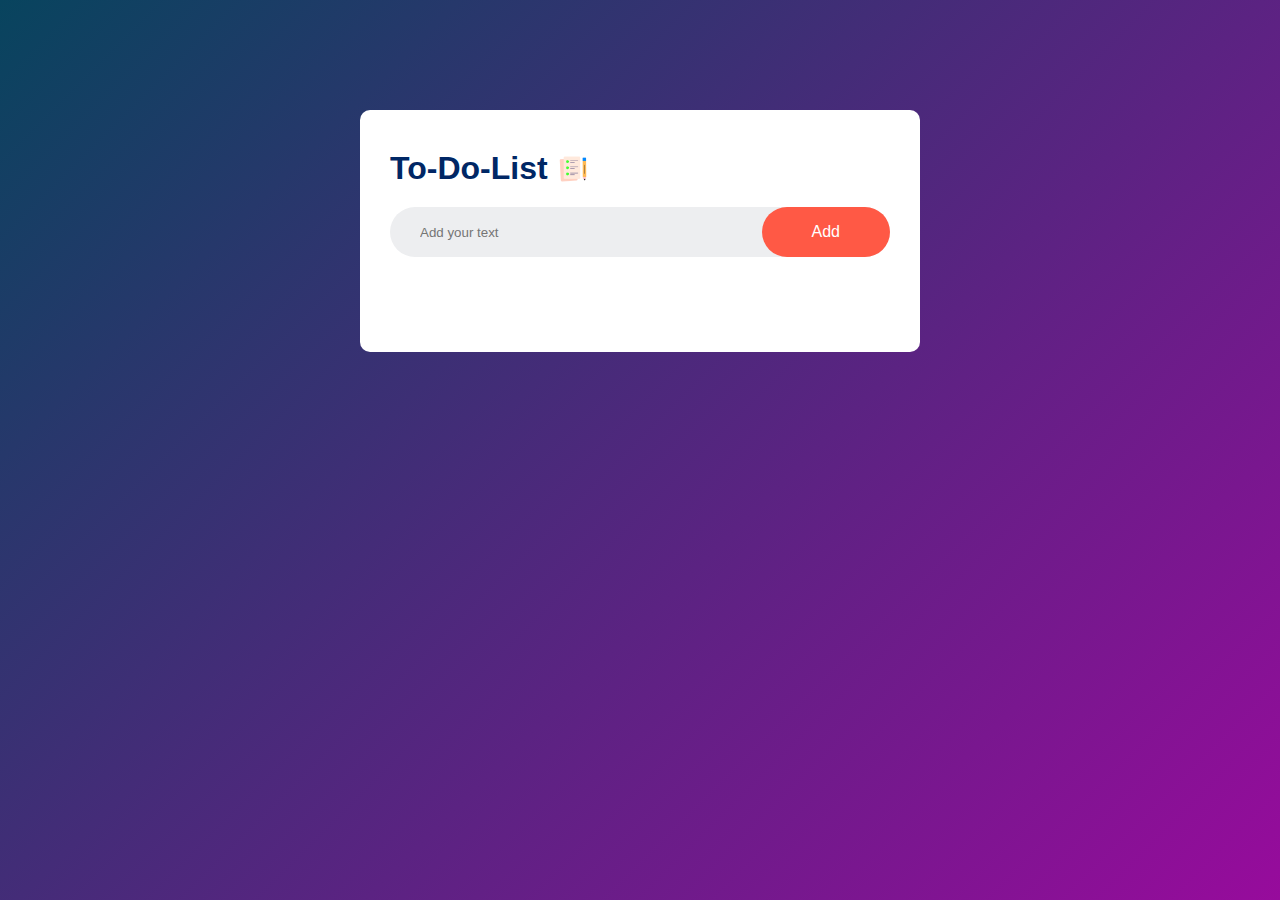
<file: To-do-List/index.html>
<!DOCTYPE html>
<html lang="en">
  <head>
    <meta charset="UTF-8" />
    <meta name="viewport" content="width=device-width, initial-scale=1.0" />
    <title>To-do-List</title>
    <link rel="stylesheet" href="style.css" />
  </head>
  <body>
    <div class="container">
      <div class="todo-list-container">
        <h1>To-Do-List <img src="images/icon.png" alt="" srcset="" /></h1>
        <div class="row">
          <input type="text" id="input-box" placeholder="Add your text" />
          <button onclick="addTask()">Add</button>
        </div>
        <ul id="list-container">
          <!-- <li class="checked">Task 1</li>
          <li>Task 2</li>
          <li>Task 3</li> -->
        </ul>
      </div>
    </div>
    <script src="script.js"></script>
  </body>
</html>
</file>
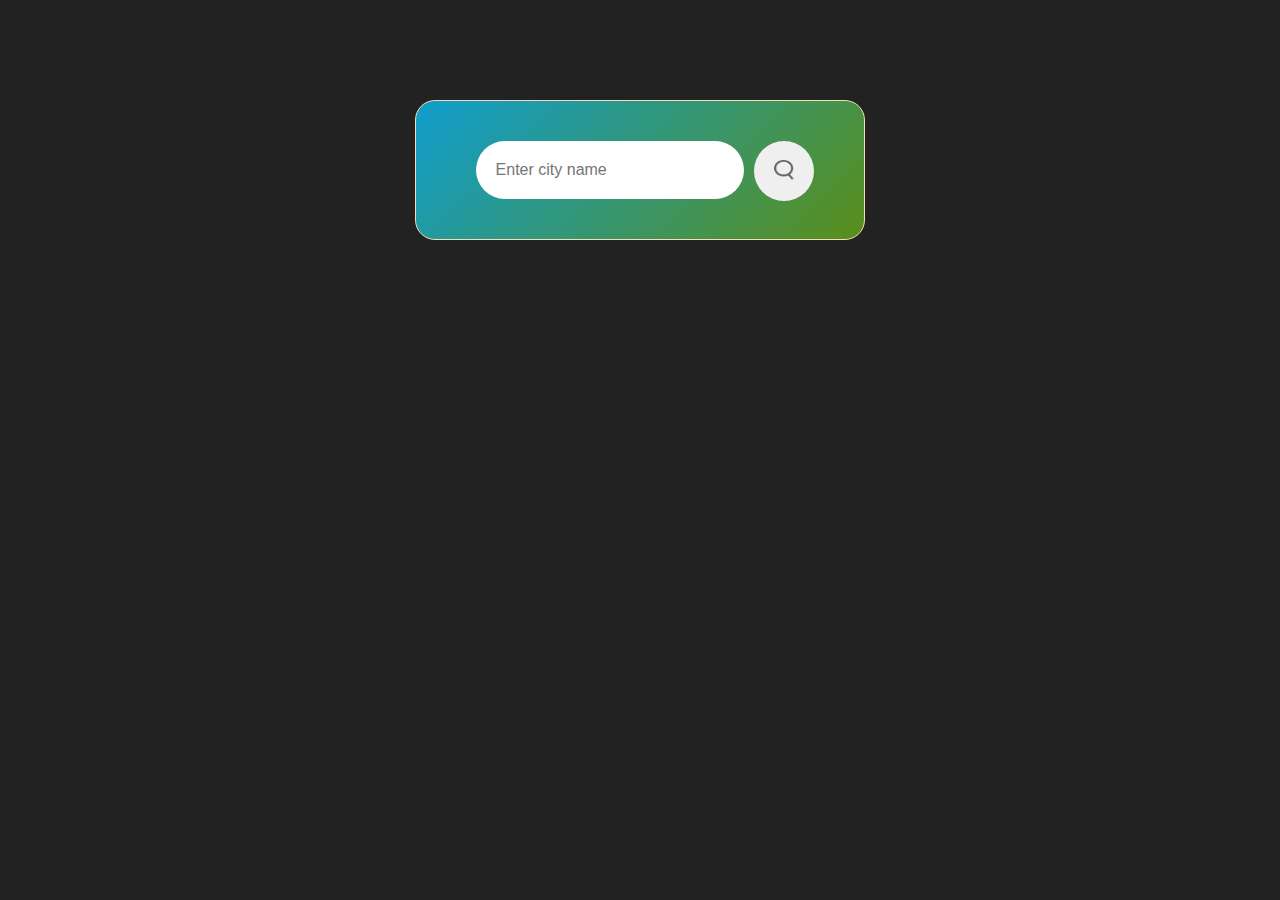
<file: WeatherProject/index.html>
<!DOCTYPE html>
<html lang="en">
  <head>
    <meta charset="UTF-8" />
    <meta name="viewport" content="width=device-width, initial-scale=1.0" />
    <title>Weather Project</title>
    <link rel="stylesheet" href="style.css" />
  </head>
  <body>
    <div class="card">
      <div class="search">
        <input type="text" class="searchinput" placeholder="Enter city name" />
        <button class="btn">
          <img src="Images/search.png" alt="search-icon" class="search-icon" />
        </button>
      </div>
      <div class="error">
        <p>Invalid city name</p>
      </div>
      <div class="weathers">
        <div class="weather-info">
          <img src="Images/rain.png" alt="Weather-icon" class="Weather-icon" />
          <h1 class="deg">10°c</h1>
          <h2 class="city">Bangalore</h2>
        </div>
        <div class="details">
          <div class="reports">
            <div><img src="Images/humidity.png" alt="mist" class="mist" /></div>

            <div class="info">
              <h1 class="humidity">64%</h1>
              <p>humidity</p>
            </div>
          </div>
          <div class="wind">
            <div><img src="Images/wind.png" alt="wind" class="wind" /></div>
            <div>
              <h1 class="windspeed">8.2 km/h</h1>
              <p>Wind Speed</p>
            </div>
          </div>
        </div>
      </div>
    </div>
    <script src="script.js"></script>
  </body>
</html>
</file>
<file: To-do-List/style.css>
* {
  margin: 0;
  padding: 0;
  box-sizing: border-box;
  font-family: sans-serif;
}
.container {
  width: 100%;
  height: 100vh;
  background: linear-gradient(135deg, rgb(8, 68, 94), rgb(151, 11, 156));
  padding: 10px;
}
.todo-list-container {
  width: 100%;
  max-width: 560px;
  background-color: white;
  margin: 100px auto 20px;
  padding: 40px 30px 70px;
  border-radius: 10px;
}
.todo-list-container h1 {
  color: #002765;
  display: flex;
  align-items: center;
  margin-bottom: 20px;
}
.todo-list-container h1 img {
  width: 30px;
  margin-left: 10px;
}
.row {
  display: flex;
  align-items: center;
  justify-content: space-between;
  background: #edeef0;
  border-radius: 30px;
  padding-left: 20px;
  margin-bottom: 25px;
}
input {
  flex: 1;
  background: transparent;
  border: 0;
  outline: 0;
  padding: 10px;
}
button {
  border: 0;
  outline: 0;
  padding: 16px 50px;
  background: #ff5945;
  color: #fff;
  font-size: 16px;
  cursor: pointer;
  border-radius: 40px;
}
ul li {
  list-style: none;
  font-size: 17px;
  padding: 12px 8px 12px 50px;
  margin-bottom: 10px;
  user-select: none;
  cursor: pointer;
  position: relative;
}
ul li::before {
  content: " ";
  position: absolute;
  height: 28px;
  width: 28px;
  border-radius: 50%;
  background: url(images/unchecked.png);
  background-size: cover;
  background-position: center;
  top: 12px;
  left: 8px;
}
ul li.checked {
  text-decoration: line-through;
  color: lightslategray;
}

ul li.checked::before {
  background-image: url(images/checked.png);
  background-size: cover;
  background-position: center;
}

ul li span {
  position: absolute;
  right: 0;
  top: 5px;
  width: 40px;
  height: 40px;
  font-size: 22px;
  color: #555;
  line-height: 40px;
  text-align: center;
  border-radius: 50px;
}
ul li span:hover {
  background-color: #edeef0;
}
</file>
<file: WeatherProject/style.css>
* {
  padding: 0;
  margin: 0;
  font-family: sans-serif;
  box-sizing: border-box;
}
body {
  background-color: #222;
}
.card {
  width: 100%;
  max-width: 450px;
  background: linear-gradient(135deg, rgb(16, 158, 205), rgb(90, 142, 26));
  margin: 100px auto 0;
  border-radius: 20px;
  color: #fff;
  border: 1px solid wheat;
  padding-bottom: 30px;
}
.search {
  margin-top: 30px;
  display: flex;
  justify-content: center;
  text-align: center;
}
.searchinput {
  margin: 10px;
  width: 60%;
  border: 0;
  outline: 0;
  border-radius: 40px;
  padding: 20px;
  font-size: medium;
}
.btn {
  border: none;
  width: 60px;
  height: 60px;
  border-radius: 50%;
  margin-top: 10px;
}
.search-icon {
  width: 20px;
  height: 20px;
  cursor: pointer;
}
.weather-info {
  text-align: center;
}
.weather-info img {
  width: 100px;
}
.weather-info h1 {
  font-weight: 500;
  font-size: 80px;
}
.weather-info h2 {
  font-weight: 500;
  font-size: 45px;
}
.details {
  display: flex;
  justify-content: space-between;
  align-items: center;
  padding: 0 50px;
  margin-top: 70px;
  padding-bottom: 50px;
}
.details img {
  width: 50px;
}
.reports {
  display: flex;
}
.mist {
  margin-right: 10px;
}
.info {
  margin-top: -10px;
}
.wind {
  margin-right: 10px;
}
.weathers {
  display: none;
}
.error {
  text-align: left;
  margin-left: 70px;
  font-size: 20px;
  display: none;
  margin-top: 10px;
  margin-bottom: 10px;
  color: rgb(218, 226, 218);
}

@media screen and (max-width: 600px) {
  .card {
    display: flex;
    text-align: center;
    width: 300px;
    margin-right: 300px;
    margin-left: 12px;
    padding-bottom: 25px;
  }
  .search {
    width: 200px;
    margin-left: 20px;
    display: flex;
  }
  .searchinput {
    height: 20px;
    width: 200px;
    flex-basis: 60%;
    margin-left: 55px;
  }

  .btn {
    height: 40px;
    flex-basis: 40%;
    padding: 10px;
  }
  .search-icon {
    width: 105x;
  }
  .weathers {
    margin-left: -280px;
  }
  .weather-info img {
    width: 100px;
    margin-top: 100px;
  }
  .weather-info h1 {
    font-weight: 500;
    font-size: 50px;
  }
  .weather-info h2 {
    font-weight: 500;
    font-size: 30px;
  }
  .details img {
    width: 30px;
  }
  .windspeed {
    font-size: medium;
  }
  .humidity {
    font-size: medium;
  }
  .reports {
    margin-left: 40px;
  }
  .wind {
    margin-left: 10px;
    display: flex;
  }
}
</file>
